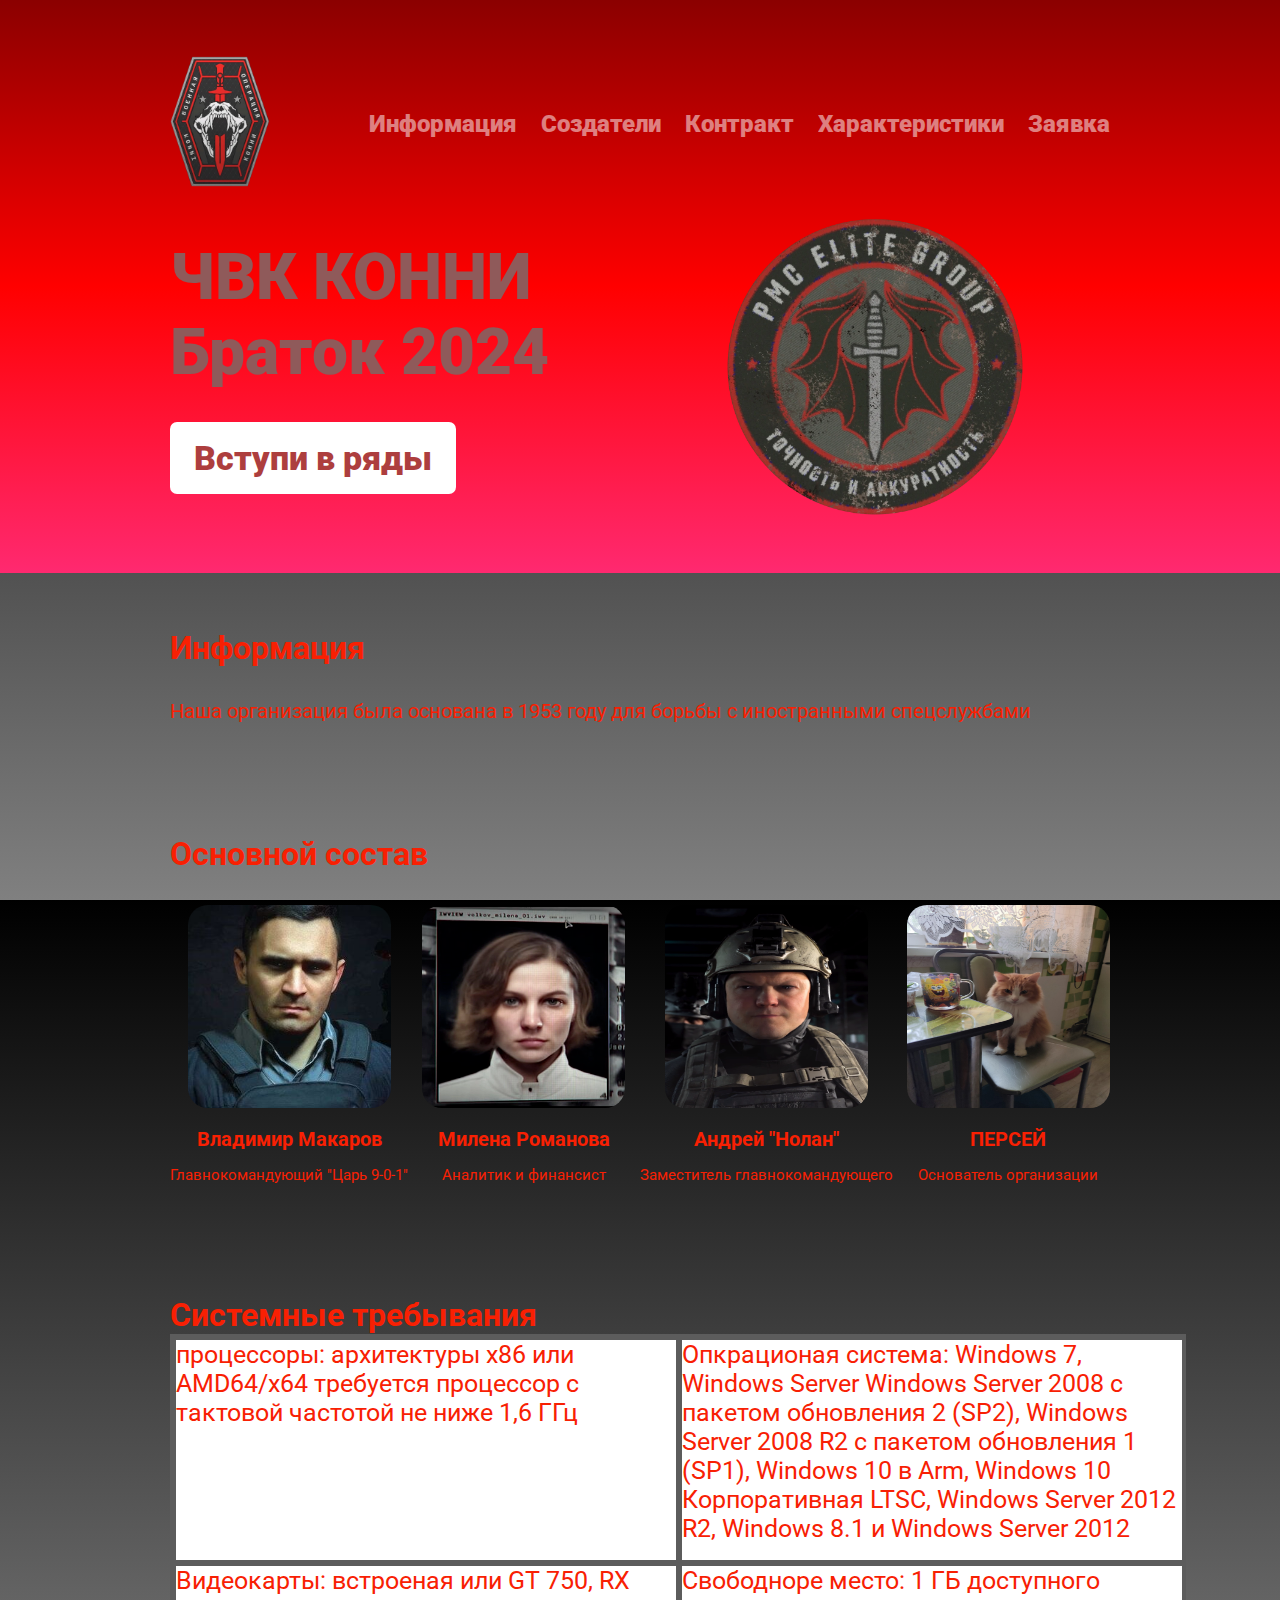
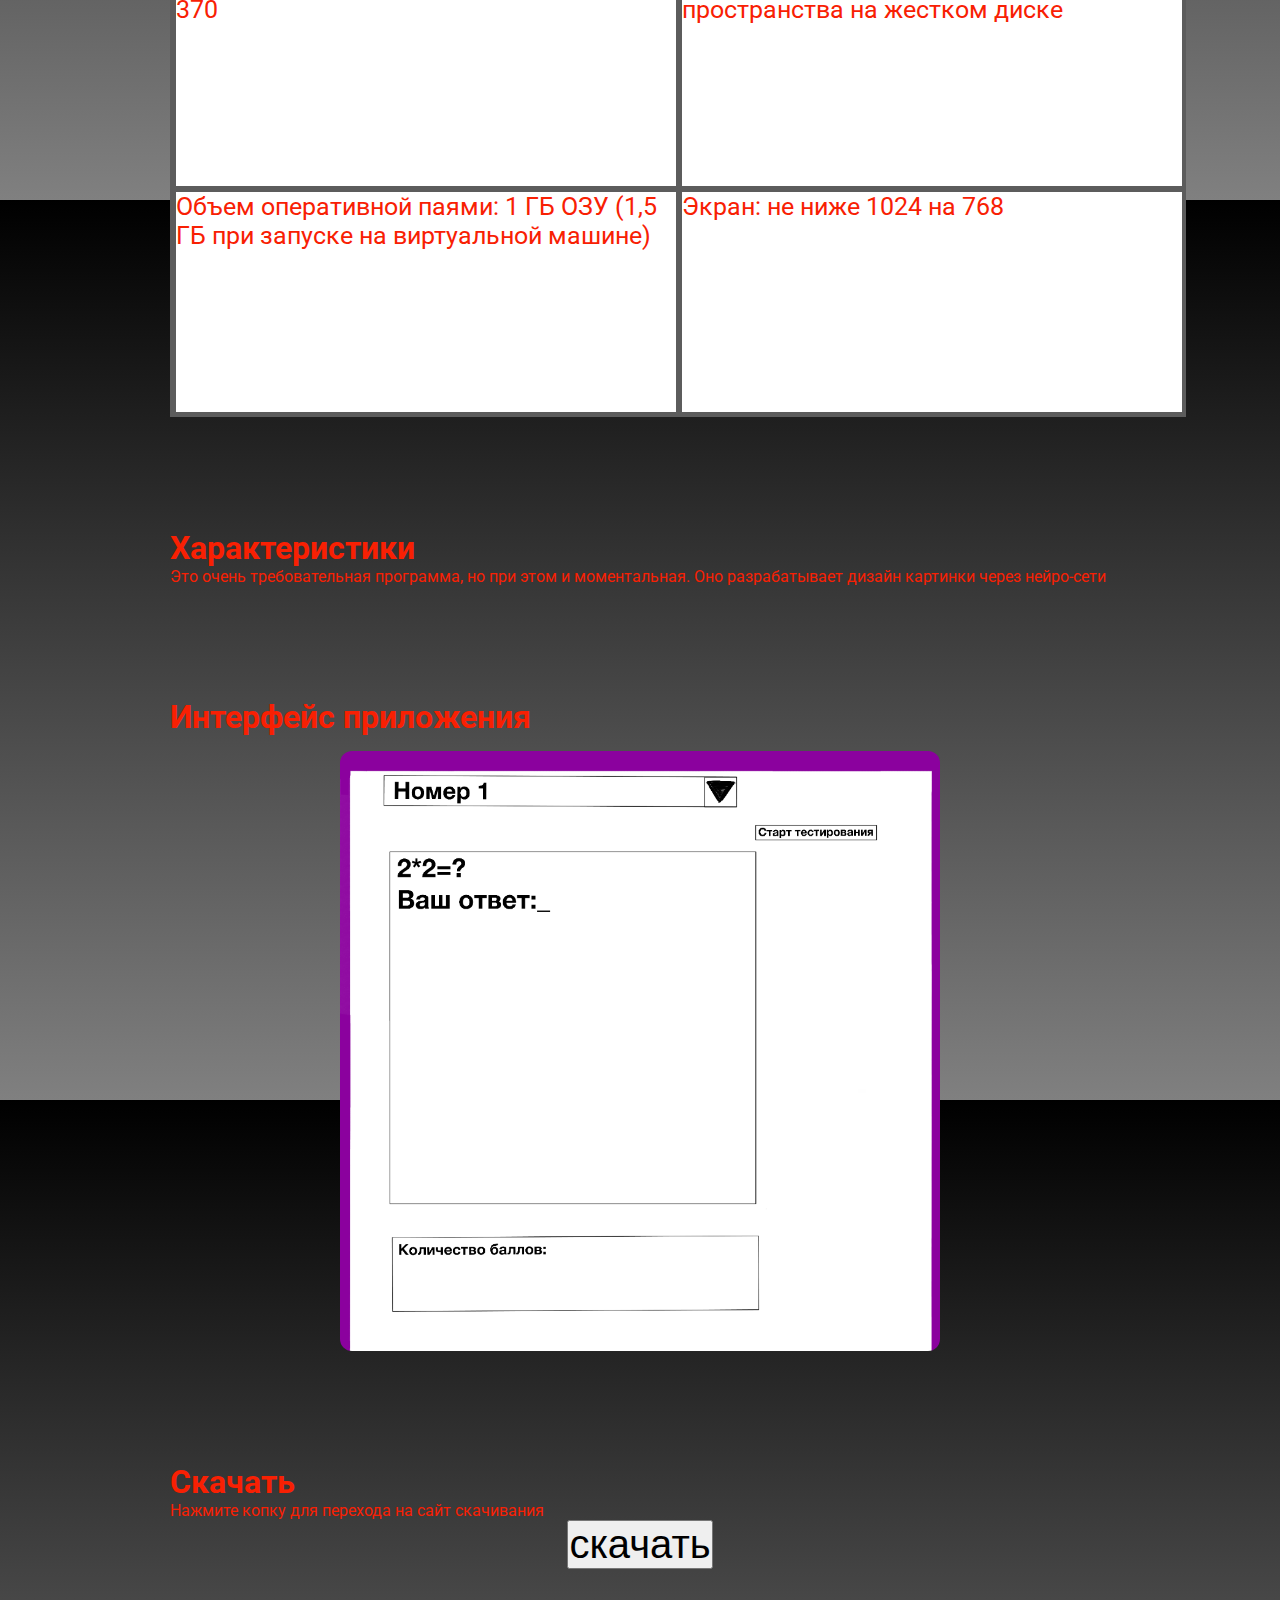
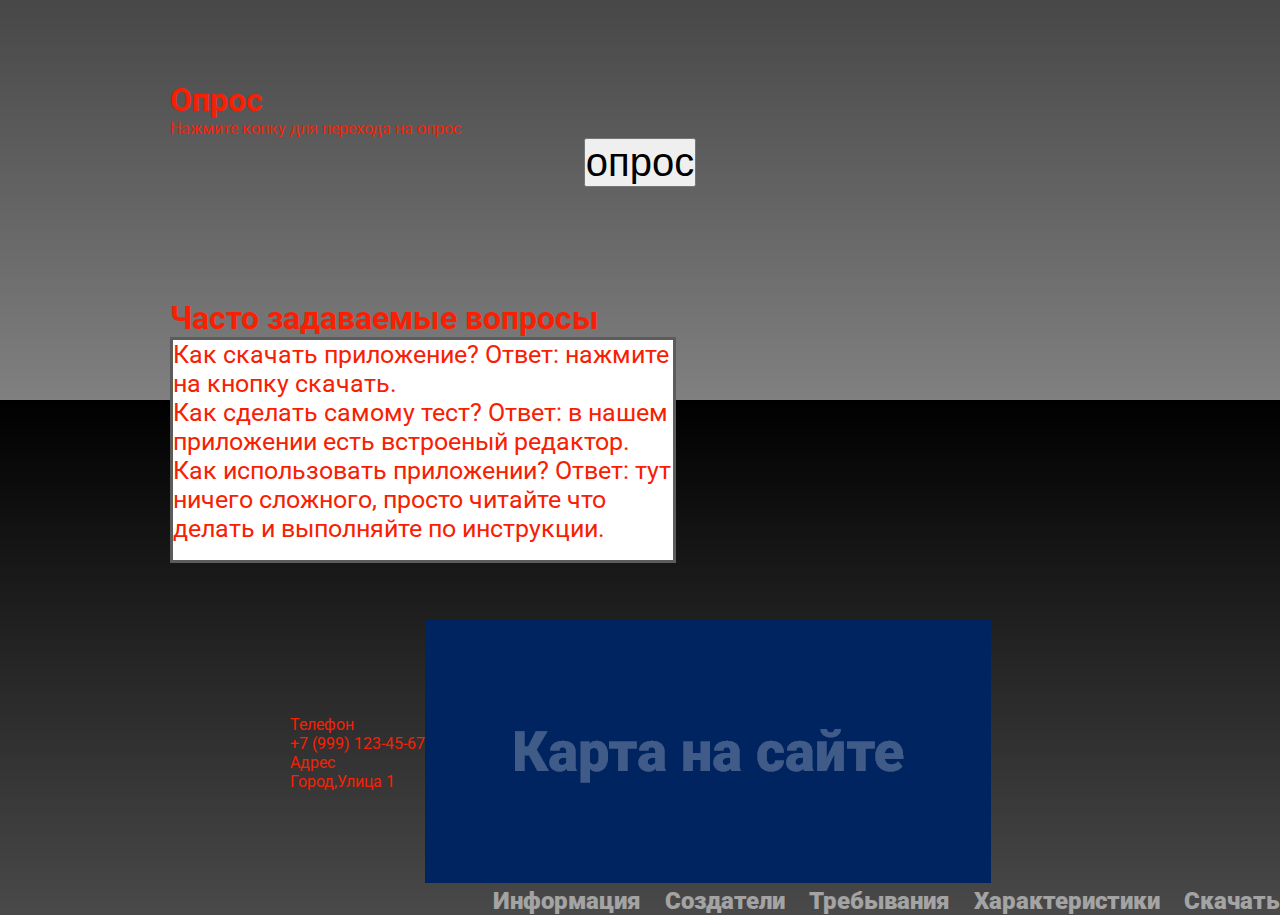
<file: BAHMUT/index.html>
<!DOCTYPE html>
<html lang="en">

<head>
    <meta charset="UTF-8">
    <meta http-equiv="X-UA-Compatible" content="IE=edge">
    <meta name="viewport" content="width=device-width, initial-scale=1.0">
    <title>Landing</title>
    <link rel="shortcut icon" href="favicon.ico" type="image/x-icon">
    <link rel="stylesheet" href="style.css">
    <link rel="preconnect" href="https://fonts.googleapis.com">
    <link rel="preconnect" href="https://fonts.gstatic.com" crossorigin>
    <link
        href="https://fonts.googleapis.com/css2?family=Roboto:ital,wght@0,100;0,300;0,400;0,500;0,700;0,900;1,100;1,300;1,400;1,500;1,700;1,900&display=swap"
        rel="stylesheet">
</head>

<body>
    <div class="Landing">
        <div class="Landing__section Landing__section_blue">
            <div class="section">
                <div class="section__header">
                    <div class="header__logotype">
                        <img src="images/фото/Konni_WZ2.webp" width="100px">
                    </div>
                    <div class="header__menu">
                        <a class="menu_link">Информация</a>
                        <a class="menu_link">Создатели</a>
                        <a class="menu_link">Контракт</a>
                        <a class="menu_link">Характеристики</a>
                        <a class="menu_link">Заявка</a>
                    </div>
                </div>
                <div class="section_slider">
                    <div class="slider_content">
                        <div class="slider_info">
                            <div class="slider_text">
                                ЧВК КОННИ</br>Браток 2024
                            </div>
                            <div class="slider_button">
                                Вступи в ряды
                            </div>
                        </div>
                        <div class="slider_image">
                            <img src="images/фото/3F3F3F3F.webp" width="300px" />
                        </div>
                    </div>
                </div>
            </div>
        </div>
        <div class="Landing__section">
            <div class="section">
                <div class="section_title">
                    Информация
                </div>
                <div class="Section__content">
                    <p class="Content__text">
                        Наша организация была основана в 1953 году для борьбы с иностранными спецслужбами
                    </p>
                </div>
            </div>
        </div>
        <div class="Landing__section">
            <div class="section">
                <div class="section_title">
                    Основной состав
                </div>
                <div class="Section__content">
                    <div class="Content__list">
                        <div class="List__element">
                            <div class="Element__img">
                                <img src="images/фото/Ma.jpg" class="fffssssdsd"></img>
                            </div>
                            <div class="Element__title">Владимир Макаров</div>
                            <div class="Element__info">Главнокомандующий "Царь 9-0-1"</div>
                        </div>
                        <div class="List__element">
                            <div class="Element__img">
                                <img src="images/фото/M.png" class="fffssssdsd"></img>
                            </div>
                            <div class="Element__title">Милена Романова</div>
                            <div class="Element__info">Аналитик и финансист</div>
                        </div>
                        <div class="List__element">
                            <div class="Element__img">
                                <img src="images/фото/N.png" class="fffssssdsd"></img>
                            </div>
                            <div class="Element__title">Андрей "Нолан"</div>
                            <div class="Element__info">Заместитель главнокомандующего</div>
                        </div>
                        <div class="List__element">
                            <div class="Element__img">
                                <img src="images/фото/BPQys2wInEU.jpg" class="fffssssdsd"></img>
                            </div>
                            <div class="Element__title">ПЕРСЕЙ</div>
                            <div class="Element__info">Основатель организации</div>
                        </div>
                    </div>
                </div>
            </div>
        </div>
        <div class="Landing__section">
            <div class="section">
                <div class="section_title">
                    Системные требывания
                </div>
                <div class="tab">
                    <div class="tab__vov">
                        <div class="tabb_fff">
                            <div class="tab_title_1">
                                процессоры: архитектуры x86 или AMD64/x64 требуется процессор с тактовой частотой не ниже 1,6 ГГц
                            </div>
                            <div class="tab_title_1">
                                Видеокарты: встроеная или GT 750, RX 370
                            </div>
                            <div class="tab_title_1">
                                Объем оперативной паями: 1 ГБ ОЗУ (1,5 ГБ при запуске на виртуальной машине)
                            </div>
                        </div>
                        
                        <div class="tabb_fff">
                            <div class="tab_title_1">
                                Опкрационая система:  Windows 7, Windows Server Windows Server 2008 с пакетом обновления 2 (SP2), Windows Server 2008 R2 с пакетом обновления 1 (SP1), Windows 10 в Arm, Windows 10 Корпоративная LTSC, Windows Server 2012 R2, Windows 8.1 и Windows Server 2012
                            </div>
                            <div class="tab_title_1">
                                Свободноре место: 1 ГБ доступного пространства на жестком диске
                            </div>
                            <div class="tab_title_1">
                                Экран: не ниже 1024 на 768
                            </div>
                        </div>
                        
                    </div>
                </div>
            </div>
        </div>
        <div class="Landing__section">
            <div class="section">
                <div class="section_title">
                    Характеристики 
                </div>
                <div>
                    <p1 class="ssssaa">
                        Это очень требовательная программа, но при этом и моментальная. Оно разрабатывает дизайн картинки через нейро-сети
                    </p1>
                </div>
            </div>
        </div>
        
        <div class="Landing__section">
            <div class="section">
                <div class="section_title">
                    Интерфейс приложения
                </div>

                <div class="cnopka">
                    <img src="./images/фото/iii.png" class="dddddsss">
                </div>
            </div>
        </div>

        <div class="Landing__section">
            <div class="section">
                <div class="section_title">
                    Скачать
                    
                </div>
                <div>
                    <p1>
                        Нажмите копку для перехода на сайт скачивания
                    </p1>
                </div>
                <div class="cnopka">
                    <form action="https://www.w3docs.com/" method="get" target="_blank">
                        <button class="cnopka_text" type="submit">скачать</button>
                    </form>
                </div>
            </div>
        </div>

        <div class="Landing__section">
            <div class="section">
                <div class="section_title">
                    Опрос
                </div>
                <div>
                    <p1>
                        Нажмите копку для перехода на опрос
                    </p1>
                </div>
                <div class="cnopka">
                    <form action="https://docs.google.com/forms/d/e/1FAIpQLSf5WCMwVmc77HfxHmHt7Wc23fGFl2PJDRixX9woUyZ7yMgKMA/viewform?usp=sf_link" method="get" target="_blank">
                        <button class="cnopka_text" type="submit">опрос</button>
                    </form>
                </div>
            </div>
        </div>

        <div class="Landing__section">
            <div class="section">
                <div class="section_title">
                    Часто задаваемые вопросы
                </div>
                <div class="">
                    <div class="tab__vov">
                        <div class="tab_title_1">
                            <div>Как скачать приложение? Ответ: нажмите на кнопку скачать.</div>
                            <div>Как сделать самому тест? Ответ: в нашем приложении есть встроеный редактор.</div>
                            <div>Как использовать приложении? Ответ: тут ничего сложного, просто читайте что делать и выполняйте по инструкции.</div>
                        </div>
                    </div>
                </div>

            </div>
        </div>

        <div class="Landing__section">
            <div class="content__box">
                <div class="box__box">
                    <div class="box__telephon">
                        Телефон 
                            <div class="Telephon__1">+7 (999) 123-45-67</div>
                            </div>
                            <div class="Box__adres"></div>
                                Адрес
                            <div class="Adres__1">Город,Улица 1 </div>
                        </div>
                    </div>

                    <div class="Carta__sait"><img src="images/images/background_map.png"/></div>
                    </div>
                </div>
            </div>
        </div>
        
            <div class="Landing__section Landing__section_blue">
            </div>
        </div>
                    <div class="header__menu">
                        <a class="menu_link">Информация</a>
                        <a class="menu_link">Создатели</a>
                        <a class="menu_link">Требывания</a>
                        <a class="menu_link">Характеристики</a>
                        <a class="menu_link">Скачать</a>
                    </div>
                </div>
</body>

</html>
</file>
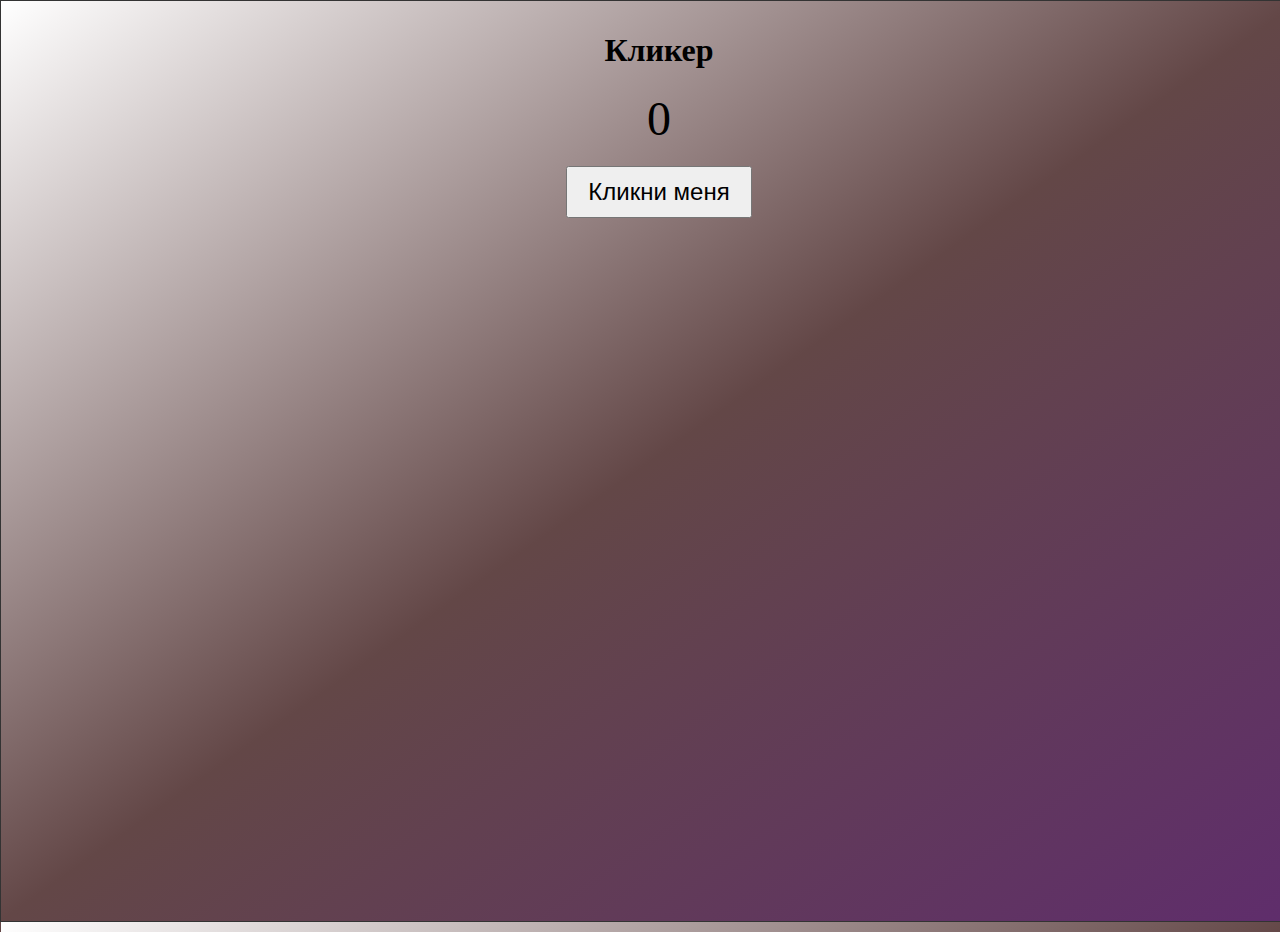
<file: Kliker/Kliker.html>
<!DOCTYPE html>
<html lang="en">
<head>
    <meta charset="UTF-8">
    <meta http-equiv="X-UA-Compatible" content="IE=edge">
    <meta name="viewport" content="width=device-width, initial-scale=1.0">
    <title>Document</title>
    <title>Кликер</title>
    <link rel="stylesheet" href="style.css">
</head>
<body>
    <h1>Кликер</h1>
  
  <div id="counter">0</div>
  
  <button id="clickButton">Кликни меня</button>

  <script>
    var count = 0;
    var counter = document.getElementById('counter');
    var clickButton = document.getElementById('clickButton');
    
    clickButton.addEventListener('click', function() {
      count++;
      counter.textContent = count;
    });
  </script>
</body>
</html>
</file>
<file: BAHMUT/style.css>
*{
    margin: 0;
    padding: 0;
}
html, body {
    background: linear-gradient(black,gray);
    height: 100%;
    width: 100%;
    color: #f82003;
    font-family: 'Roboto', sans-serif;
}

.Landing{
    width: 100%;
    display: flex;
    align-items: stretch;
    flex-direction: column;
    flex-wrap: nowrap;
    justify-content: flex-start;
}


.Landing__section{
    display: flex;
    flex-direction: row;
    flex-wrap: nowrap;
    align-items: center;
    justify-content: center;
}


.Landing__section_blue{
    background: linear-gradient(darkred,red,rgb(255, 41, 112));
}


.section{
    width: 940px;
    padding: 56px 0 56px 0;

}


.section_title{
    font-size: 32px;
    font-weight: 700;

}

.section__header{
    display: flex;
    flex-direction: row;
    flex-wrap: nowrap;
    align-content: center;
    justify-content: space-between;
    align-items: stretch;

}


.header__logotype{


}

.header__menu{
    display: flex;
    flex-direction: row;
    flex-wrap: nowrap;
    align-content: center;
    justify-content: flex-end;
    align-items: center;
}   

.menu_link{
    color: white;
    font-size: 24px;
    font-weight: 900;
    margin-left: 24px;
    cursor: pointer;
    opacity: .5;
    transition: opacity .25s;
}

.menu_link:hover{
    opacity: 1;
}

.section_slider{
    margin-top: 26px;

}

.slider_content{
    
    display: flex;
    flex-direction: row;
    flex-wrap: nowrap;
    justify-content: space-between;
    align-items: center;


}

.slider_info{


}

.slider_text{
    color: rgb(143, 90, 90);
    font-size: 64px ;
    font-weight: 900;
    margin-bottom: 32px;

}

.slider_button{
    display: inline-block;
    font-size: 34px;
    font-weight: 900;
    padding: 16px 24px;
    border-radius: 7px;
    background-color: white;
    color: #ad3e3e;
    cursor: pointer;

}

.slider_image{
    width: 50%;
    display: flex;
    flex-wrap: nowrap;
    align-content: center;
    justify-content: center;
    align-items: center;
    flex-direction: row
}


.Section__content{
    margin-top: 32px;
    background-position: center;



}

.Content__text{
    font-size: 20px;

}



.Content__list{
    width: 100%;
    display: flex;
    flex-direction: row;
    flex-wrap: nowrap;
    justify-content: space-between;
    align-items: flex-start;
    align-content: flex-start;
}



.List__element{
    display: flex;
    flex-direction: column;
    flex-wrap: nowrap;
    align-content: center;
    justify-content: center;
    align-items: center;
}

.Element__img{
}

.Element__img img{
    border-radius: 20px;
}

.Element__title{
    padding: 0,16;
    margin-top: 15px;
    font-weight: bold;
    font-size: 20px;
}

.Element__info{
    margin-top: 15px;
    font-size: 15px;
    margin-top: 15px;

}

.tab{
    height: 677px;
    width: 1010px;
    background-color: rgb(255, 255, 255);
    opacity: 100%;
    border-style: solid;
    border-color: rgb(92, 92, 92);
    
}

.tab__vov {
    display: flex;
}

.tabb_fff {

}

.tab_title_1{
    
    background-color: white;
    height: 220px;
    width: 500px;
    border-style: solid;
    border-color: rgb(92, 92, 92);
    font-size: 25px;
}

.tab_title_2{

}

.fffssssdsd {
    width: 203px;
    height: 203px;
}

.cnopka {
    display: flex;
    flex-direction: row;
    justify-content: center;
    align-items: center;
}

.cnopka_text {
    font-size: 40px;
}

.dddddsss {
    width: 600px;
    margin-top: 15px;
    border-radius: 2%;
}
</file>
<file: Kliker/style.css>
html {
    background: linear-gradient(to bottom right, #ffffff, #634747, #5f2d6c);
    padding: 10px;
    border: 1px solid #333;
    width: 100%;
    height: 100%;
}

body {
    font-variant-ligatures: no-contextual;
    text-align: center;
    width: 100%;
    height: 100%;
  }
  #counter {
    font-size: 48px;
    margin-bottom: 20px;
  }
  #clickButton {
    font-size: 24px;
    padding: 10px 20px;
  }
</file>
